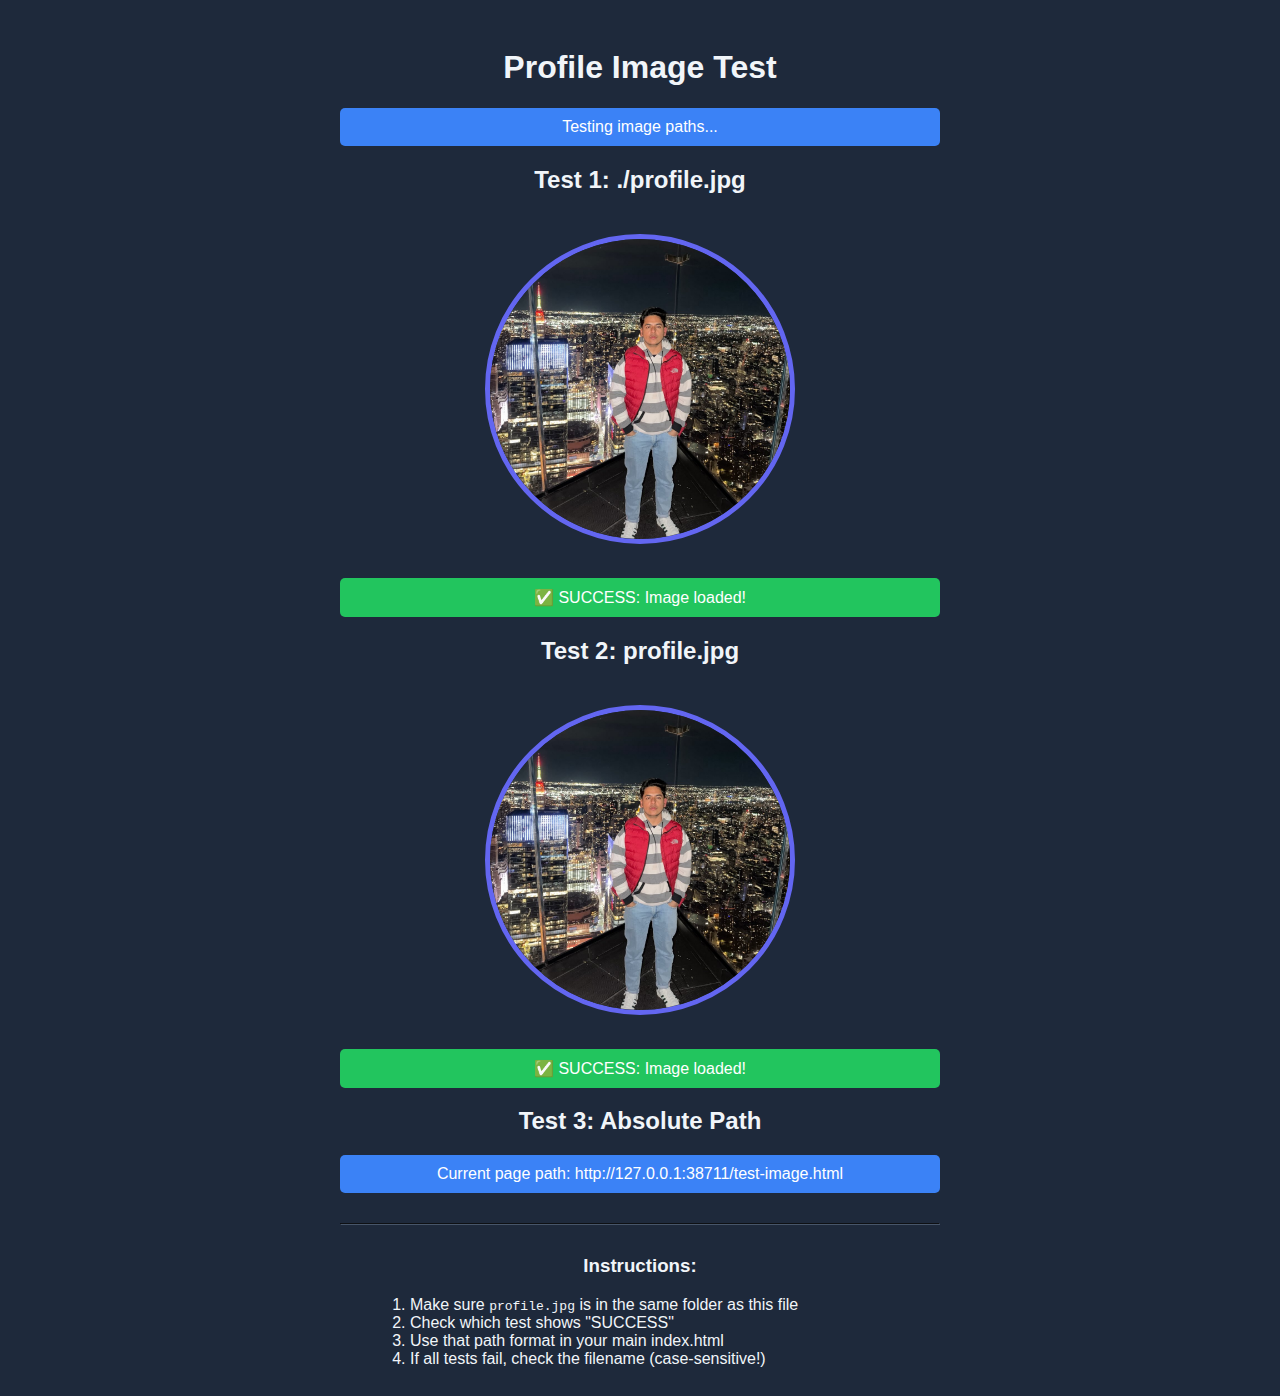
<file: test-image.html>
<!DOCTYPE html>
<html lang="en">
<head>
    <meta charset="UTF-8">
    <meta name="viewport" content="width=device-width, initial-scale=1.0">
    <title>Image Test</title>
    <style>
        body {
            font-family: Arial, sans-serif;
            padding: 20px;
            background: #1e293b;
            color: #f1f5f9;
        }
        .test-container {
            max-width: 600px;
            margin: 0 auto;
            text-align: center;
        }
        img {
            max-width: 300px;
            border-radius: 50%;
            border: 5px solid #6366f1;
            margin: 20px 0;
        }
        .status {
            padding: 10px;
            margin: 10px 0;
            border-radius: 5px;
        }
        .success {
            background: #22c55e;
            color: white;
        }
        .error {
            background: #ef4444;
            color: white;
        }
        .info {
            background: #3b82f6;
            color: white;
        }
    </style>
</head>
<body>
    <div class="test-container">
        <h1>Profile Image Test</h1>
        <p class="status info">Testing image paths...</p>
        
        <h2>Test 1: ./profile.jpg</h2>
        <img src="./profile.jpg" alt="Test 1" id="test1" 
             onload="document.getElementById('status1').className='status success'; document.getElementById('status1').textContent='✅ SUCCESS: Image loaded!'"
             onerror="document.getElementById('status1').className='status error'; document.getElementById('status1').textContent='❌ FAILED: Image not found'">
        <p id="status1" class="status info">Loading...</p>
        
        <h2>Test 2: profile.jpg</h2>
        <img src="profile.jpg" alt="Test 2" id="test2"
             onload="document.getElementById('status2').className='status success'; document.getElementById('status2').textContent='✅ SUCCESS: Image loaded!'"
             onerror="document.getElementById('status2').className='status error'; document.getElementById('status2').textContent='❌ FAILED: Image not found'">
        <p id="status2" class="status info">Loading...</p>
        
        <h2>Test 3: Absolute Path</h2>
        <p class="status info" id="pathInfo">Current page path: <span id="currentPath"></span></p>
        <script>
            document.getElementById('currentPath').textContent = window.location.href;
        </script>
        
        <hr style="margin: 30px 0; border-color: #475569;">
        <h3>Instructions:</h3>
        <ol style="text-align: left; max-width: 500px; margin: 0 auto;">
            <li>Make sure <code>profile.jpg</code> is in the same folder as this file</li>
            <li>Check which test shows "SUCCESS"</li>
            <li>Use that path format in your main index.html</li>
            <li>If all tests fail, check the filename (case-sensitive!)</li>
        </ol>
    </div>
</body>
</html>
</file>
